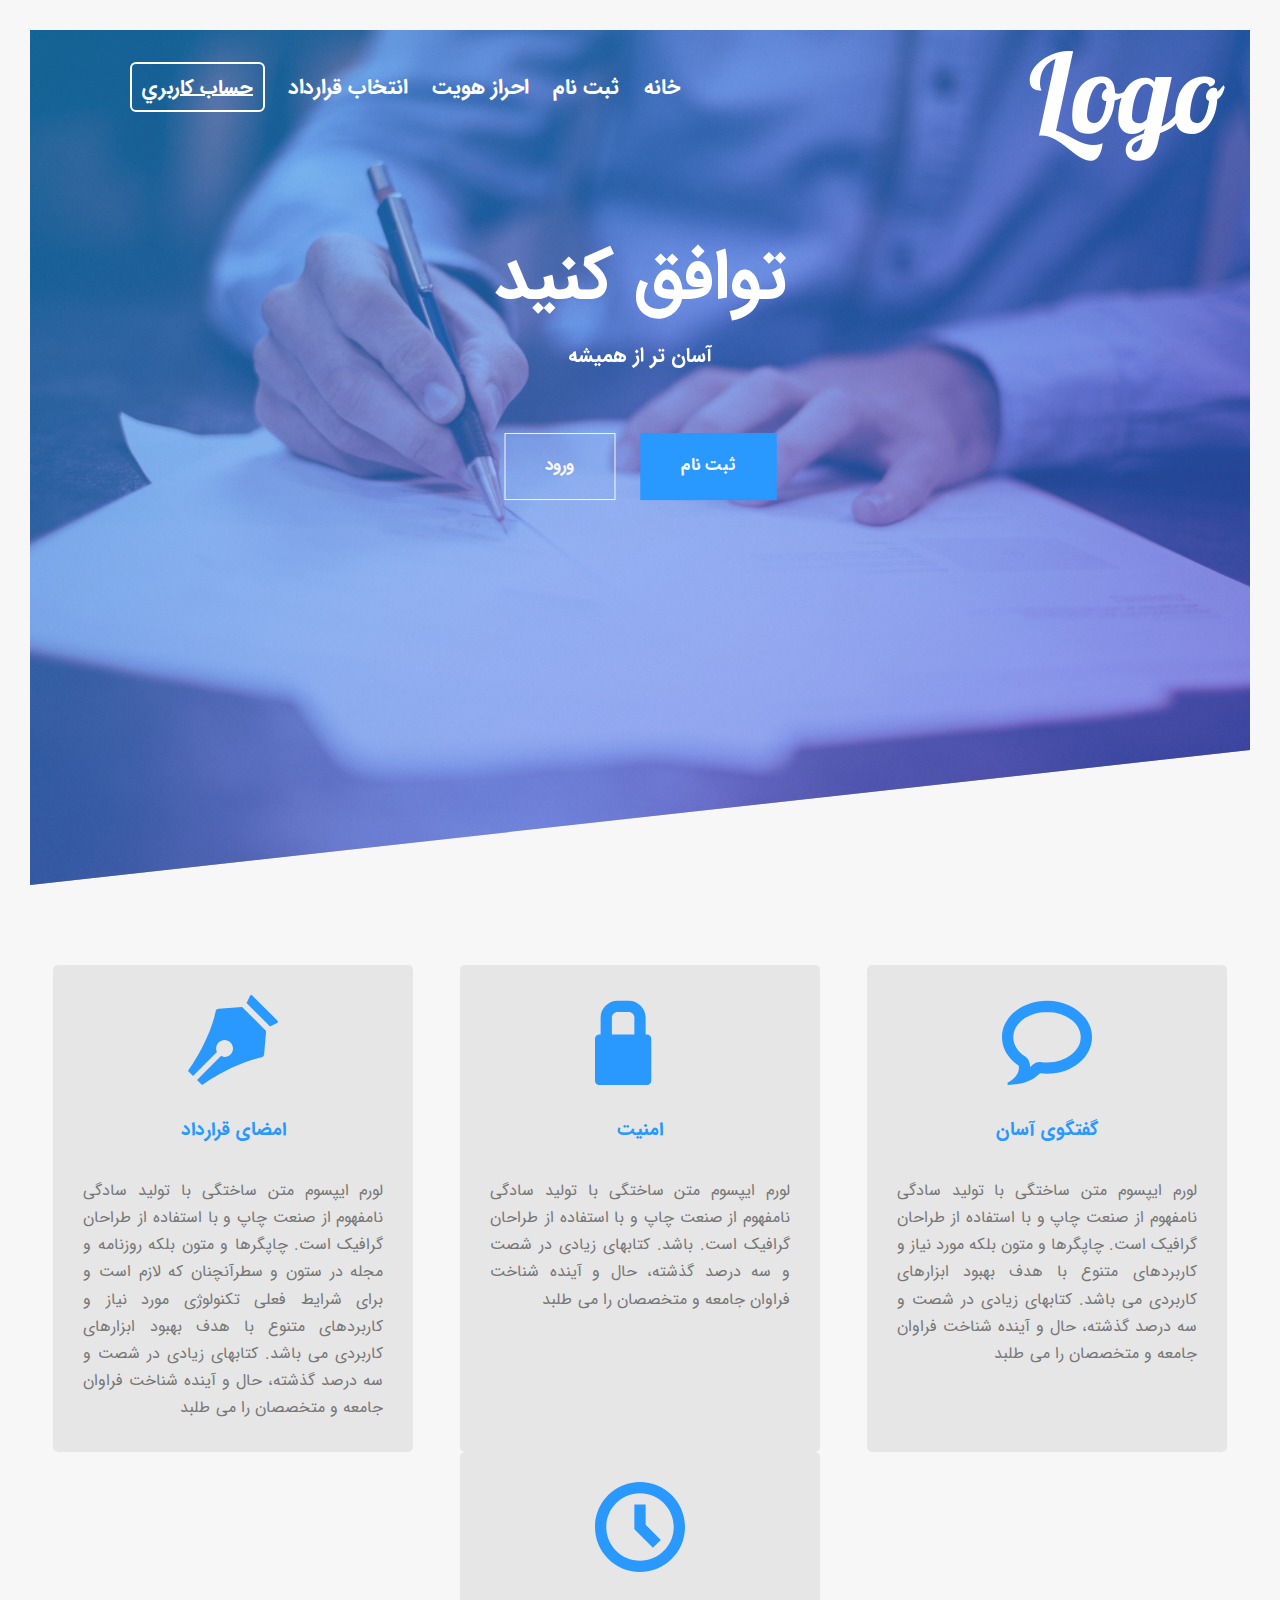
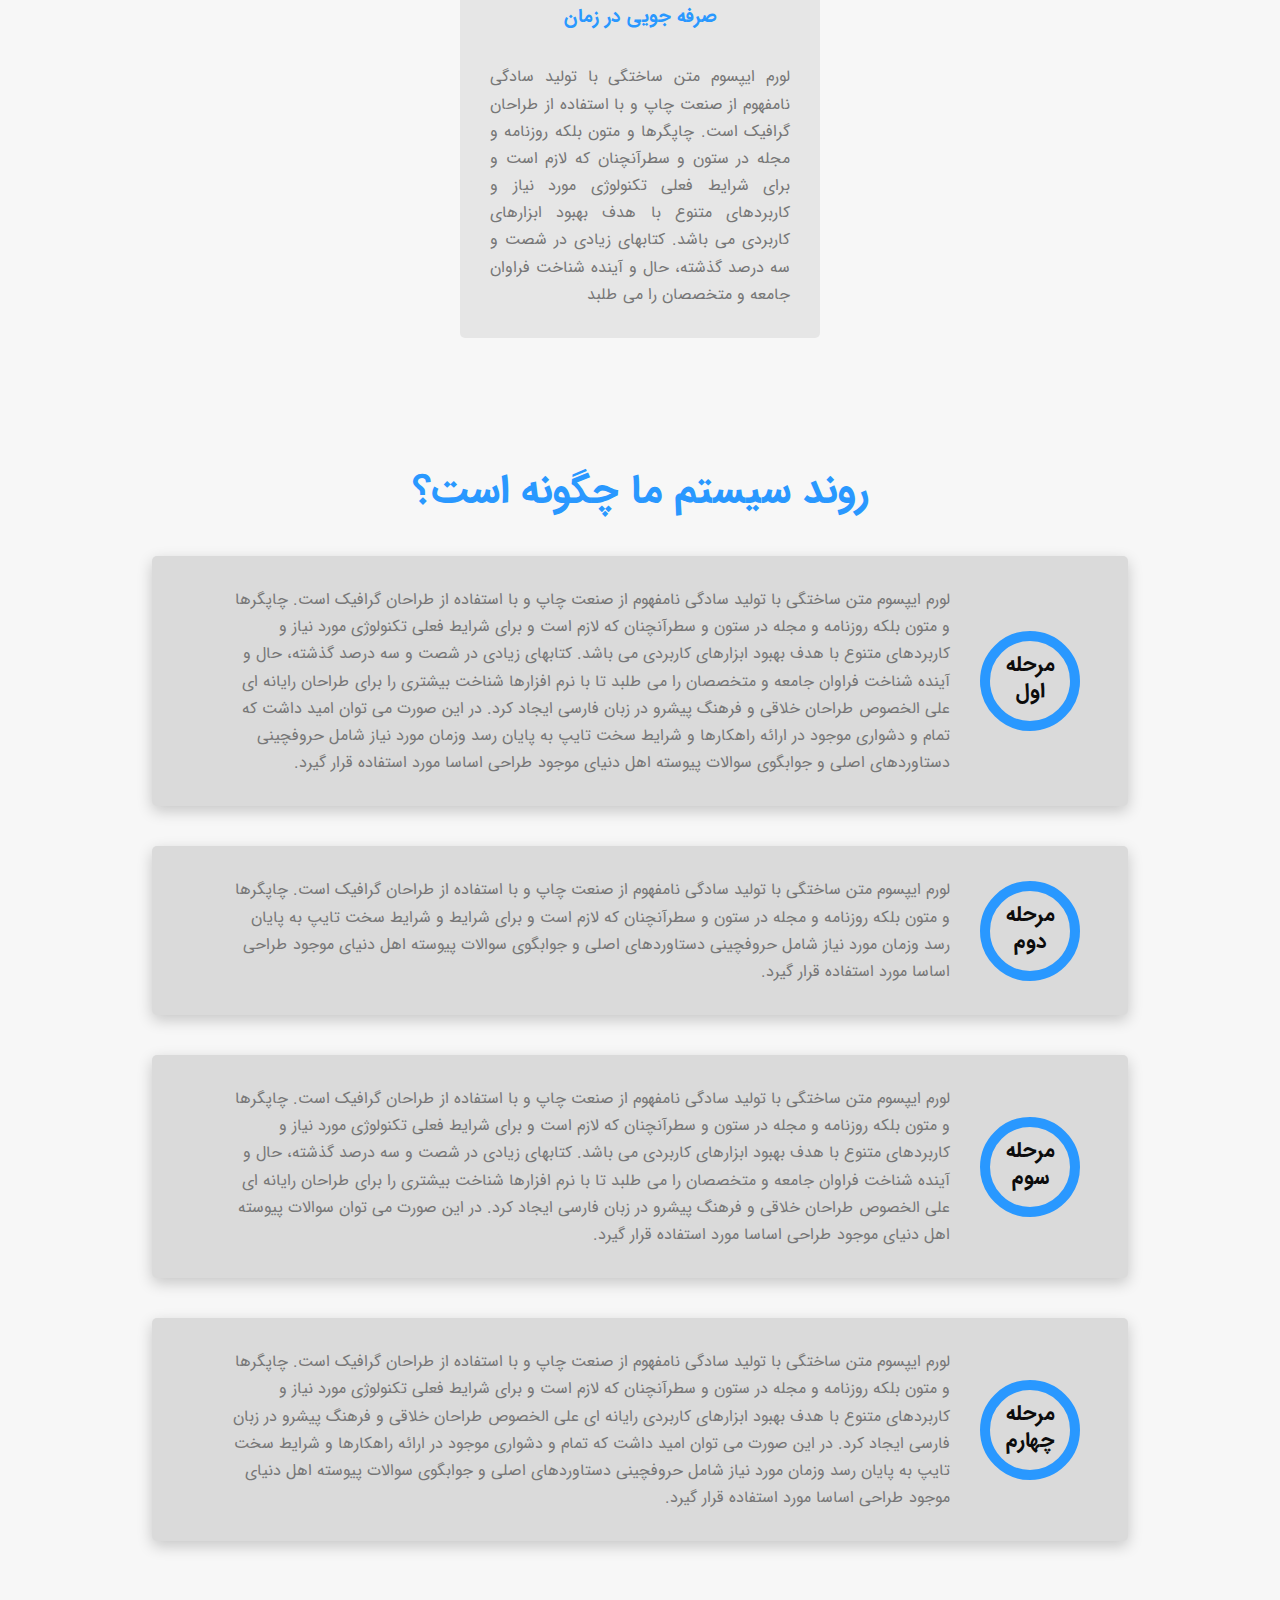
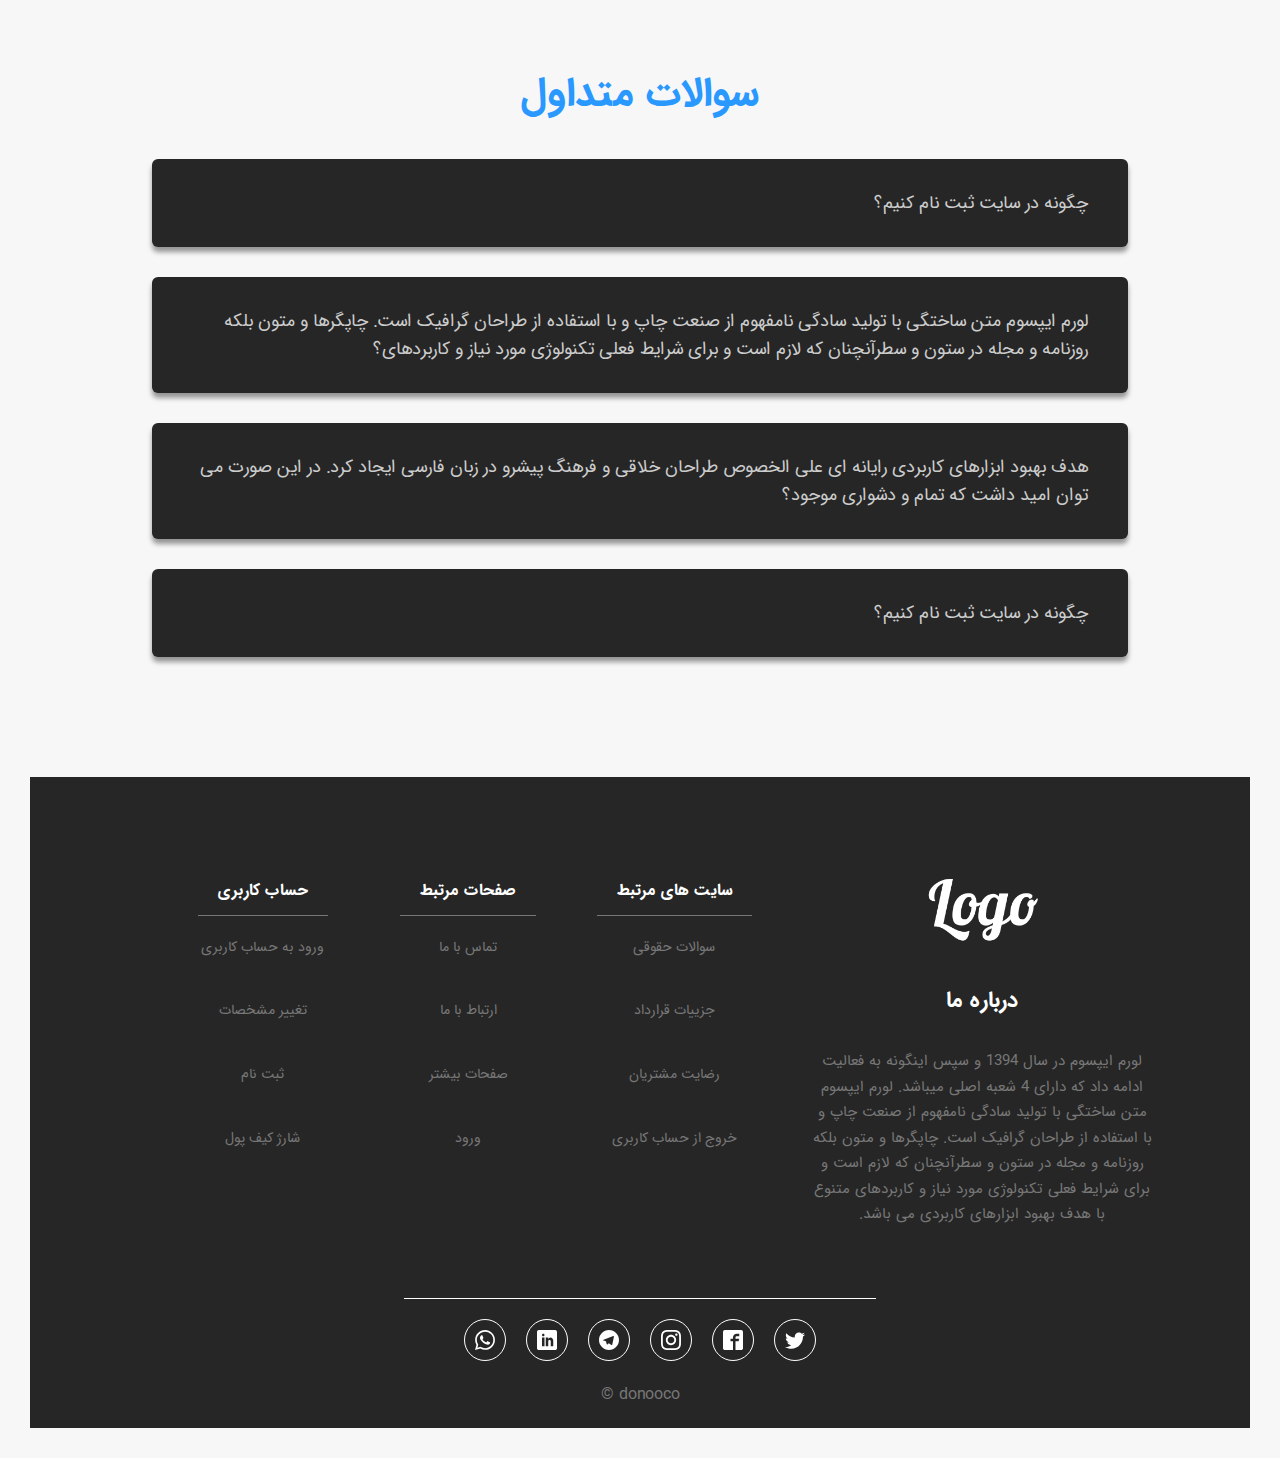
<file: index.html>
<!DOCTYPE html>
<html lang="en">
  <head>
    <meta charset="UTF-8" />
    <meta http-equiv="X-UA-Compatible" content="IE=edge" />
    <meta name="viewport" content="width=device-width, initial-scale=1.0" />
    <link rel="stylesheet" href="css/style.css" />
    <link rel="stylesheet" href="css/gholami-header-style.css" />
    <link rel="stylesheet" href="css/mobile-style.css" />
    <title>توافق</title>
  </head>
  <body>
    <div id="burger" class="header__icon-box">
      <svg class="header__menu-icon">
        <use xlink:href="images/sprite.svg#icon-menu"></use>
      </svg>
    </div>
    <!-- <ul class="header__mobile-list">
      <li class="header__mobile-item">
        <a class="header__mobile-link" href="#">خانه</a>
      </li>
      <li class="header__mobile-item">
        <a class="header__mobile-link" href="#">درباره ما</a>
      </li>
      <li class="header__mobile-item">
        <a class="header__mobile-link" href="#">گالري</a>
      </li>
      <li class="header__mobile-item">
        <a class="header__mobile-link" href="#">ارتباط با ما</a>
      </li>
      <li class="header__mobile-item">
        <a href="profile.html" class="header__mobile-button">حساب کاربري</a>
      </li>
    </ul> -->

    <header class="header margin-bottom-8">
      <nav class="header__navbar">
        <a href="#" class="header__logo-link">
          <img src="images/logo.png" alt="logo" class="header__logo" />
        </a>

        <ul class="header__list">
          <li class="header__item">
            <a class="header__link" href="index.html">خانه</a>
          </li>
          <li class="header__item">
            <a class="header__link" href="register.html">ثبت نام</a>
          </li>
          <li class="header__item">
            <a class="header__link" href="identity.html">احراز هویت</a>
          </li>
          <li class="header__item">
            <a class="header__link" href="select.html">انتخاب قرارداد</a>
          </li>
          <li class="header__item">
            <a href="profile.html" class="header__button">حساب کاربري</a>
          </li>
        </ul>
      </nav>

      <div class="header__text-box">
        <h1 class="heading-primary">
          <span class="heading-primary--main">توافق کنید</span>
          <span class="heading-primary--sub">آسان تر از همیشه</span>
        </h1>
        <a href="#" class="header__btn btn--blue btn--animated">ثبت نام</a>
        <a href="#" class="header__btn btn--white btn--animated">ورود</a>
      </div>
    </header>
    <main>
      <section class="features margin-bottom-12">
        <div class="feature__box">
          <svg class="feature__icon">
            <use xlink:href="images/sprite.svg#icon-bubble"></use>
          </svg>
          <h3 class="feature__title">گفتگوی آسان</h3>
          <p class="feature__description">
            لورم ایپسوم متن ساختگی با تولید سادگی نامفهوم از صنعت چاپ و با
            استفاده از طراحان گرافیک است. چاپگرها و متون بلکه مورد نیاز و
            کاربردهای متنوع با هدف بهبود ابزارهای کاربردی می باشد. کتابهای زیادی
            در شصت و سه درصد گذشته، حال و آینده شناخت فراوان جامعه و متخصصان را
            می طلبد
          </p>
        </div>
        <div class="feature__box">
          <svg class="feature__icon">
            <use xlink:href="images/sprite.svg#icon-lock"></use>
          </svg>
          <h3 class="feature__title">امنیت</h3>
          <p class="feature__description">
            لورم ایپسوم متن ساختگی با تولید سادگی نامفهوم از صنعت چاپ و با
            استفاده از طراحان گرافیک است. باشد. کتابهای زیادی در شصت و سه درصد
            گذشته، حال و آینده شناخت فراوان جامعه و متخصصان را می طلبد
          </p>
        </div>
        <div class="feature__box">
          <svg class="feature__icon">
            <use xlink:href="images/sprite.svg#icon-pen"></use>
          </svg>
          <h3 class="feature__title">امضای قرارداد</h3>
          <p class="feature__description">
            لورم ایپسوم متن ساختگی با تولید سادگی نامفهوم از صنعت چاپ و با
            استفاده از طراحان گرافیک است. چاپگرها و متون بلکه روزنامه و مجله در
            ستون و سطرآنچنان که لازم است و برای شرایط فعلی تکنولوژی مورد نیاز و
            کاربردهای متنوع با هدف بهبود ابزارهای کاربردی می باشد. کتابهای زیادی
            در شصت و سه درصد گذشته، حال و آینده شناخت فراوان جامعه و متخصصان را
            می طلبد
          </p>
        </div>
        <div class="feature__box">
          <svg class="feature__icon">
            <use xlink:href="images/sprite.svg#icon-clock"></use>
          </svg>
          <h3 class="feature__title">صرفه جویی در زمان</h3>
          <p class="feature__description">
            لورم ایپسوم متن ساختگی با تولید سادگی نامفهوم از صنعت چاپ و با
            استفاده از طراحان گرافیک است. چاپگرها و متون بلکه روزنامه و مجله در
            ستون و سطرآنچنان که لازم است و برای شرایط فعلی تکنولوژی مورد نیاز و
            کاربردهای متنوع با هدف بهبود ابزارهای کاربردی می باشد. کتابهای زیادی
            در شصت و سه درصد گذشته، حال و آینده شناخت فراوان جامعه و متخصصان را
            می طلبد
          </p>
        </div>
      </section>
      <section class="guide margin-bottom-12">
        <h2 class="primary-heading margin-bottom-3">
          روند سیستم ما چگونه است؟
        </h2>
        <div class="guide__step">
          <h5 class="guide__step-number">مرحله اول</h5>
          <p class="guide__text">
            لورم ایپسوم متن ساختگی با تولید سادگی نامفهوم از صنعت چاپ و با
            استفاده از طراحان گرافیک است. چاپگرها و متون بلکه روزنامه و مجله در
            ستون و سطرآنچنان که لازم است و برای شرایط فعلی تکنولوژی مورد نیاز و
            کاربردهای متنوع با هدف بهبود ابزارهای کاربردی می باشد. کتابهای زیادی
            در شصت و سه درصد گذشته، حال و آینده شناخت فراوان جامعه و متخصصان را
            می طلبد تا با نرم افزارها شناخت بیشتری را برای طراحان رایانه ای علی
            الخصوص طراحان خلاقی و فرهنگ پیشرو در زبان فارسی ایجاد کرد. در این
            صورت می توان امید داشت که تمام و دشواری موجود در ارائه راهکارها و
            شرایط سخت تایپ به پایان رسد وزمان مورد نیاز شامل حروفچینی دستاوردهای
            اصلی و جوابگوی سوالات پیوسته اهل دنیای موجود طراحی اساسا مورد
            استفاده قرار گیرد.
          </p>
        </div>
        <div class="guide__step">
          <h5 class="guide__step-number">مرحله دوم</h5>
          <p class="guide__text">
            لورم ایپسوم متن ساختگی با تولید سادگی نامفهوم از صنعت چاپ و با
            استفاده از طراحان گرافیک است. چاپگرها و متون بلکه روزنامه و مجله در
            ستون و سطرآنچنان که لازم است و برای شرایط و شرایط سخت تایپ به پایان
            رسد وزمان مورد نیاز شامل حروفچینی دستاوردهای اصلی و جوابگوی سوالات
            پیوسته اهل دنیای موجود طراحی اساسا مورد استفاده قرار گیرد.
          </p>
        </div>
        <div class="guide__step">
          <h5 class="guide__step-number">مرحله سوم</h5>
          <p class="guide__text">
            لورم ایپسوم متن ساختگی با تولید سادگی نامفهوم از صنعت چاپ و با
            استفاده از طراحان گرافیک است. چاپگرها و متون بلکه روزنامه و مجله در
            ستون و سطرآنچنان که لازم است و برای شرایط فعلی تکنولوژی مورد نیاز و
            کاربردهای متنوع با هدف بهبود ابزارهای کاربردی می باشد. کتابهای زیادی
            در شصت و سه درصد گذشته، حال و آینده شناخت فراوان جامعه و متخصصان را
            می طلبد تا با نرم افزارها شناخت بیشتری را برای طراحان رایانه ای علی
            الخصوص طراحان خلاقی و فرهنگ پیشرو در زبان فارسی ایجاد کرد. در این
            صورت می توان سوالات پیوسته اهل دنیای موجود طراحی اساسا مورد استفاده
            قرار گیرد.
          </p>
        </div>
        <div class="guide__step">
          <h5 class="guide__step-number">مرحله چهارم</h5>
          <p class="guide__text">
            لورم ایپسوم متن ساختگی با تولید سادگی نامفهوم از صنعت چاپ و با
            استفاده از طراحان گرافیک است. چاپگرها و متون بلکه روزنامه و مجله در
            ستون و سطرآنچنان که لازم است و برای شرایط فعلی تکنولوژی مورد نیاز و
            کاربردهای متنوع با هدف بهبود ابزارهای کاربردی رایانه ای علی الخصوص
            طراحان خلاقی و فرهنگ پیشرو در زبان فارسی ایجاد کرد. در این صورت می
            توان امید داشت که تمام و دشواری موجود در ارائه راهکارها و شرایط سخت
            تایپ به پایان رسد وزمان مورد نیاز شامل حروفچینی دستاوردهای اصلی و
            جوابگوی سوالات پیوسته اهل دنیای موجود طراحی اساسا مورد استفاده قرار
            گیرد.
          </p>
        </div>
      </section>
      <section class="faq margin-bottom-12">
        <h2 class="primary-heading margin-bottom-3">سوالات متداول</h2>
        <div class="faq__box">
          <button class="faq__collapsible">چگونه در سایت ثبت نام کنیم؟</button>
          <div class="faq__content">
            <p class="faq__text">
              لورم ایپسوم متن ساختگی با تولید سادگی نامفهوم از صنعت چاپ و با
              استفاده از طراحان گرافیک است. چاپگرها و متون بلکه روزنامه و مجله
              در ستون و سطرآنچنان که لازم است و برای شرایط فعلی تکنولوژی مورد
              نیاز و کاربردهای متنوع با هدف بهبود ابزارهای کاربردی می باشد.
              کتابهای زیادی در شصت و سه درصد گذشته، حال و آینده شناخت فراوان
              جامعه و متخصصان را می طلبد تا با نرم افزارها شناخت بیشتری را برای
              طراحان رایانه ای علی الخصوص طراحان خلاقی و فرهنگ پیشرو در زبان
              فارسی ایجاد کرد. در این صورت می توان امید داشت که تمام و دشواری
              موجود در ارائه راهکارها و شرایط سخت تایپ به پایان رسد وزمان مورد
              نیاز شامل حروفچینی دستاوردهای اصلی و جوابگوی سوالات پیوسته اهل
              دنیای موجود طراحی اساسا مورد استفاده قرار گیرد.
            </p>
          </div>
        </div>
        <div class="faq__box">
          <button class="faq__collapsible">
            لورم ایپسوم متن ساختگی با تولید سادگی نامفهوم از صنعت چاپ و با
            استفاده از طراحان گرافیک است. چاپگرها و متون بلکه روزنامه و مجله در
            ستون و سطرآنچنان که لازم است و برای شرایط فعلی تکنولوژی مورد نیاز و
            کاربردهای؟
          </button>
          <div class="faq__content">
            <p class="faq__text">
              لورم ایپسوم متن ساختگی با تولید سادگی نامفهوم از صنعت چاپ و با
              استفاده از طراحان گرافیک است. چاپگرها و متون بلکه روزنامه و مجله
              در ستون و سطرآنچنان که لازم است و برای شرایط فعلی تکنولوژی مورد
              نیاز و کاربردهای متنوع با هدف بهبود ابزارهای کاربردی می باشد.
              کتابهای زیادی در شصت و سه درصد گذشته، حال و آینده شناخت فراوان
              جامعه و متخصصان را می طلبد تا با نرم افزارها شناخت بیشتری را برای
              طراحان رایانه ای علی الخصوص طراحان خلاقی و فرهنگ پیشرو در زبان
              فارسی ایجاد کرد. در این صورت می توان امید داشت که تمام و دشواری
              موجود در ارائه راهکارها و شرایط سخت تایپ به پایان رسد وزمان مورد
              نیاز شامل حروفچینی دستاوردهای اصلی و جوابگوی سوالات پیوسته اهل
              دنیای موجود طراحی اساسا مورد استفاده قرار گیرد.
            </p>
          </div>
        </div>
        <div class="faq__box">
          <button class="faq__collapsible">
            هدف بهبود ابزارهای کاربردی رایانه ای علی الخصوص طراحان خلاقی و فرهنگ
            پیشرو در زبان فارسی ایجاد کرد. در این صورت می توان امید داشت که تمام
            و دشواری موجود؟
          </button>
          <div class="faq__content">
            <p class="faq__text">
              لورم ایپسوم متن ساختگی با تولید سادگی نامفهوم از صنعت چاپ و با
              استفاده از طراحان گرافیک است. چاپگرها و متون بلکه روزنامه و مجله
              در ستون و سطرآنچنان که لازم است و برای شرایط فعلی تکنولوژی مورد
              نیاز و کاربردهای متنوع با هدف بهبود ابزارهای کاربردی می باشد.
              کتابهای زیادی در شصت و سه درصد گذشته، حال و آینده شناخت فراوان
              جامعه و متخصصان را می طلبد تا با نرم افزارها شناخت بیشتری را برای
              طراحان رایانه ای علی الخصوص طراحان خلاقی و فرهنگ پیشرو در زبان
              فارسی ایجاد کرد. در این صورت می توان امید داشت که تمام و دشواری
              موجود در ارائه راهکارها و شرایط سخت تایپ به پایان رسد وزمان مورد
              نیاز شامل حروفچینی دستاوردهای اصلی و جوابگوی سوالات پیوسته اهل
              دنیای موجود طراحی اساسا مورد استفاده قرار گیرد.
            </p>
          </div>
        </div>
        <div class="faq__box">
          <button class="faq__collapsible">چگونه در سایت ثبت نام کنیم؟</button>
          <div class="faq__content">
            <p class="faq__text">
              لورم ایپسوم متن ساختگی با تولید سادگی نامفهوم از صنعت چاپ و با
              استفاده از طراحان گرافیک است. چاپگرها و متون بلکه روزنامه و مجله
              در ستون و سطرآنچنان که لازم است و برای شرایط فعلی تکنولوژی مورد
              نیاز و کاربردهای متنوع با هدف بهبود ابزارهای کاربردی می باشد.
              کتابهای زیادی در شصت و سه درصد گذشته، حال و آینده شناخت فراوان
              جامعه و متخصصان را می طلبد تا با نرم افزارها شناخت بیشتری را برای
              طراحان رایانه ای علی الخصوص طراحان خلاقی و فرهنگ پیشرو در زبان
              فارسی ایجاد کرد. در این صورت می توان امید داشت که تمام و دشواری
              موجود در ارائه راهکارها و شرایط سخت تایپ به پایان رسد وزمان مورد
              نیاز شامل حروفچینی دستاوردهای اصلی و جوابگوی سوالات پیوسته اهل
              دنیای موجود طراحی اساسا مورد استفاده قرار گیرد.
            </p>
          </div>
        </div>
      </section>
    </main>
    <footer class="footer">
      <div class="footer__lists">
        <section class="footer__section1">
          <img class="footer__logo" src="images/logo.png" alt="logo" />
          <h6 class="footer__about-title">درباره ما</h6>
          <p class="footer__about-text">
            لورم ایپسوم در سال 1394 و سپس اینگونه به فعالیت ادامه داد که دارای 4
            شعبه اصلی میباشد. لورم ایپسوم متن ساختگی با تولید سادگی نامفهوم از
            صنعت چاپ و با استفاده از طراحان گرافیک است. چاپگرها و متون بلکه
            روزنامه و مجله در ستون و سطرآنچنان که لازم است و برای شرایط فعلی
            تکنولوژی مورد نیاز و کاربردهای متنوع با هدف بهبود ابزارهای کاربردی
            می باشد.
          </p>
        </section>
        <section class="footer__section2">
          <div class="footer__col">
            <h4 class="footer__title">سایت های مرتبط</h4>
            <ul class="footer__list">
              <li class="footer__item">
                <a href="#" class="footer__link">سوالات حقوقی</a>
              </li>
              <li class="footer__item">
                <a href="#" class="footer__link">جزییات قرارداد</a>
              </li>
              <li class="footer__item">
                <a href="#" class="footer__link">رضایت مشتریان</a>
              </li>
              <li class="footer__item">
                <a href="#" class="footer__link">خروج از حساب کاربری</a>
              </li>
            </ul>
          </div>
          <div class="footer__col">
            <h4 class="footer__title">صفحات مرتبط</h4>
            <ul class="footer__list">
              <li class="footer__item">
                <a href="#" class="footer__link">تماس با ما</a>
              </li>
              <li class="footer__item">
                <a href="#" class="footer__link">ارتباط با ما</a>
              </li>
              <li class="footer__item">
                <a href="#" class="footer__link">صفحات بیشتر</a>
              </li>
              <li class="footer__item">
                <a href="#" class="footer__link">ورود</a>
              </li>
            </ul>
          </div>
          <div class="footer__col">
            <h4 class="footer__title">حساب کاربری</h4>
            <ul class="footer__list">
              <li class="footer__item">
                <a href="#" class="footer__link">ورود به حساب کاربری</a>
              </li>
              <li class="footer__item">
                <a href="#" class="footer__link">تغییر مشخصات</a>
              </li>
              <li class="footer__item">
                <a href="#" class="footer__link">ثبت نام</a>
              </li>
              <li class="footer__item">
                <a href="#" class="footer__link">شارژ کیف پول</a>
              </li>
            </ul>
          </div>
        </section>
      </div>
      <div class="footer__social">
        <a href="#" class="footer__social-link footer__social-link--twitter">
          <svg class="footer__icon footer__icon--twitter">
            <use xlink:href="images/sprite.svg#icon-twitter"></use>
          </svg>
        </a>
        <a href="#" class="footer__social-link footer__social-link--facebook">
          <svg class="footer__icon footer__icon--facebook">
            <use xlink:href="images/sprite.svg#icon-facebook"></use>
          </svg>
        </a>
        <a href="#" class="footer__social-link footer__social-link--instagram">
          <svg class="footer__icon footer__icon--instagram">
            <use xlink:href="images/sprite.svg#icon-instagram"></use>
          </svg>
        </a>
        <a href="#" class="footer__social-link footer__social-link--telegram">
          <svg class="footer__icon footer__icon--telegram">
            <use xlink:href="images/sprite.svg#icon-telegram"></use>
          </svg>
        </a>
        <a href="#" class="footer__social-link footer__social-link--linkedin">
          <svg class="footer__icon footer__icon--linkedin">
            <use xlink:href="images/sprite.svg#icon-linkedin"></use>
          </svg>
        </a>
        <a href="#" class="footer__social-link footer__social-link--whatsapp">
          <svg class="footer__icon footer__icon--whatsapp">
            <use xlink:href="images/sprite.svg#icon-whatsapp"></use>
          </svg>
        </a>
      </div>
      <p class="footer__copyright">
        <a class="footer__credit" href="donooco.com">donooco</a> &#169;
      </p>
    </footer>
    <script>
      var coll = document.getElementsByClassName("faq__collapsible");
      var i;

      for (i = 0; i < coll.length; i++) {
        coll[i].addEventListener("click", function () {
          this.classList.toggle("collapsible__active");
          var content = this.nextElementSibling;
          if (content.style.maxHeight) {
            content.style.maxHeight = null;
          } else {
            content.style.maxHeight = content.scrollHeight + "px";
          }
        });
      }

      var burger = document.getElementById("burger");
      var navLinks = document.querySelector(".header__mobile-list");

      burger.addEventListener("click", () => {
        navLinks.classList.toggle("header__mobile-list--active");
      });

      const header = document.querySelector(".header");
      const nav = document.querySelector(".header__navbar");
      const navHeight = nav.getBoundingClientRect().height;

      const stickyNav = function (entries) {
        const [entry] = entries;

        if (!entry.isIntersecting) nav.classList.add("sticky");
        else nav.classList.remove("sticky");
      };

      const headerObserver = new IntersectionObserver(stickyNav, {
        root: null,
        threshold: 0,
        rootMargin: `-${navHeight}px`,
      });

      headerObserver.observe(header);
    </script>
  </body>
</html>
</file>
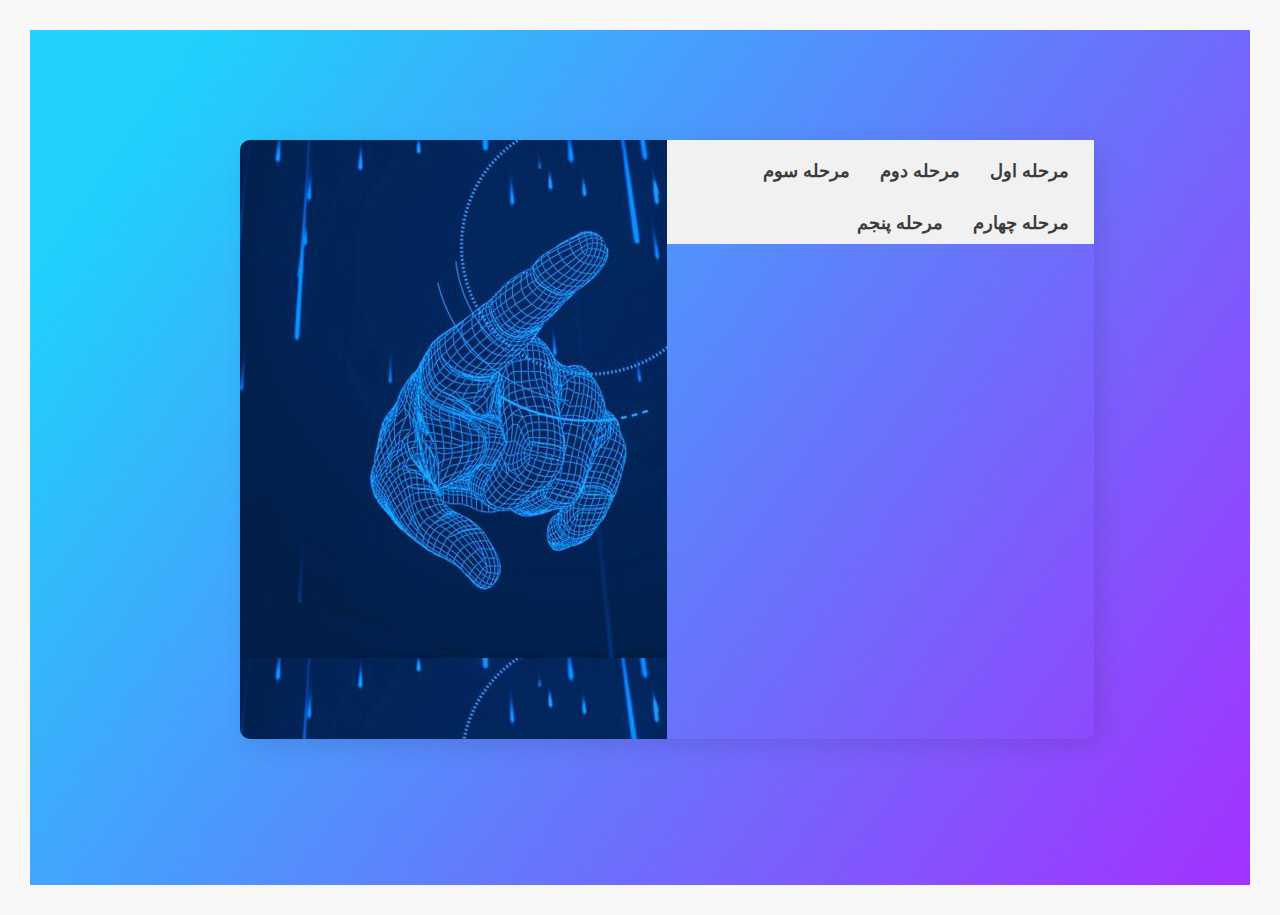
<file: identity.html>
<!DOCTYPE html>
<html lang="en">

<head>
  <meta charset="UTF-8">
  <meta name="viewport" content="width=device-width, initial-scale=1.0">
  <meta http-equiv="X-UA-Compatible" content="ie=edge">
  <link rel="stylesheet" href="css/style1.css" />
  <link rel="stylesheet" href="css/style.css" />
  <title>احراز هویت</title>
</head>

<body>
  <div class="registerback">
    <div class="registerborder">
      <div class="register1">

        <div class="tab tab2">
          <button class="tablinks" onclick="openform(event, 'stage1')">مرحله اول</button>
          <button class="tablinks" onclick="openform(event, 'stage2')">مرحله دوم</button>
          <button class="tablinks" onclick="openform(event, 'stage3')">مرحله سوم</button>
          <button class="tablinks" onclick="openform(event, 'stage4')">مرحله چهارم</button>
          <button class="tablinks" onclick="openform(event, 'stage5')">مرحله پنجم</button>

        </div>

        <div id="stage1" class="tabcontent">
          <h3>
            سامانه احراز هویت الکترونیک
          </h3>
          <p>برای شروع فرایند احراز هویت لطفا شماره موبایل و کد پیگیری خود را وارد کنید</p>
          <form action="" class="registerform" method="get">

            <input type="tel" name="phone" value="" placeholder="شماره موبایل"><br>
            <input type="number" name="quantity" value="" placeholder="کد پیگیری"><br>
            <input type="submit" value="مرحله بعد"><br>

          </form>
        </div>


        <div id="stage2" class="tabcontent">
          <h3>
            کد اعتبارسنجی
          </h3>
          <p>کد اعتبارسنجی به شماره 09361111111 ارسال شده است.کد را،در زیر وارد کنید</p>
          <form action="" class="registerform" method="get">

            <input type="number" name="code" value="" placeholder="کد اعتبارسنجی را وارد کنید"><br>


            <input type="submit" value="مرحله قبل">
            <input type="submit" value="مرحله بعد">
          </form>
        </div>

        <div id="stage3" class="tabcontent">
          <h3>
            ثبت کد ملی
          </h3>
          <p>کد ملی خود را وارد کنید</p>
          <form action="" class="registerform" method="get">

            <input type="number" name="code" value="" placeholder="کد ملی خود را وارد کنید"><br>


            <input type="submit" value="مرحله قبل">
            <input type="submit" value="مرحله بعد">
          </form>
        </div>


        <div id="stage4" class="tabcontent">
          <h3>
            آپلود تصویر متقاضی
          </h3>

          <form action="" class="registerform" method="get">
<p>تصویر باید واضح، مستقیم و با رعایت شئونات اسلامی باشد</p>
            <input type="image" name="ax" value="" placeholder="تصویر متقاضی"><br>
              <lable>آپلود تصویر متقاضی</lable>
              <input type="file" name="myfile" id="img" accept="image/*">
<br>

            <input type="submit" value="مرحله قبل">
            <input type="submit" value="مرحله بعد">
          </form>
        </div>
        <script>
          function openform(evt, formName) {
            var i, tabcontent, tablinks;


            tabcontent = document.getElementsByClassName("tabcontent");
            for (i = 0; i < tabcontent.length; i++) {
              tabcontent[i].style.display = "none";
            }

            tablinks = document.getElementsByClassName("tablinks");
            for (i = 0; i < tablinks.length; i++) {
              tablinks[i].className = tablinks[i].className.replace(" active", "");
            }
            document.getElementById(formName).style.display = "block";
            evt.currentTarget.className += " active";
          }
        </script>
      </div>
      <div class="register3">

      </div>
    </div>
  </div>
</body>

</html>
</file>
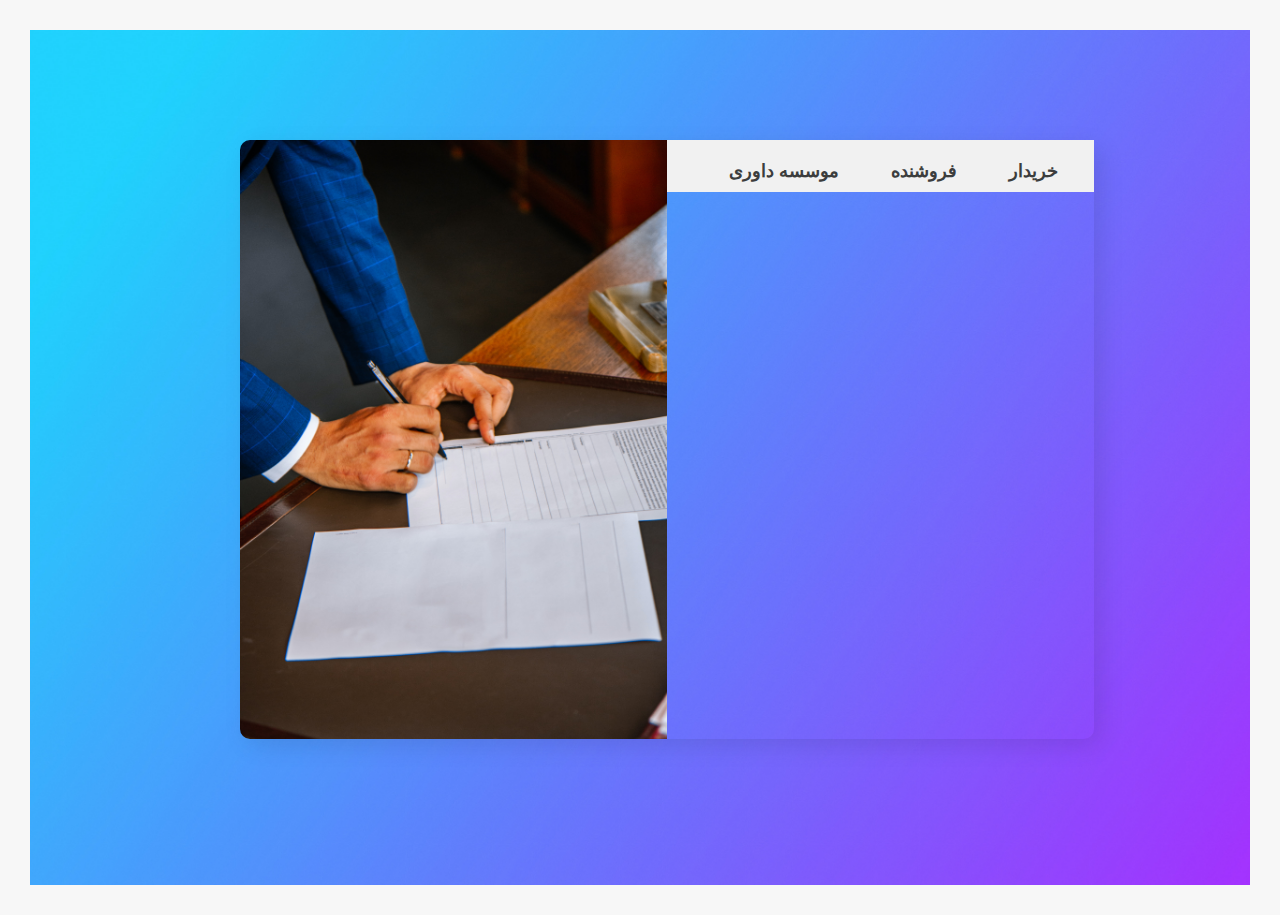
<file: register.html>
<!DOCTYPE html>
<html lang="en">
<head>
  <meta charset="UTF-8">
  <meta name="viewport" content="width=device-width, initial-scale=1.0">
  <meta http-equiv="X-UA-Compatible" content="ie=edge">
    <link rel="stylesheet" href="css/style1.css" />
    <link rel="stylesheet" href="css/style.css" />
  <title>ثبت نام</title>
</head>
<body>

<div class="registerback">

  <div class="registerborder">


    <div class="register1">



  <div class="tab tab1">
  <button class="tablinks" onclick="openform(event, 'buyer')">خریدار</button>
  <button class="tablinks" onclick="openform(event, 'seller')">فروشنده</button>
  <button class="tablinks" onclick="openform(event, 'judgement')">موسسه داوری</button>
  </div>
  <div id="buyer" class="tabcontent">

  <h3>فرم ثبت نام خریدار</h3>
  <form action="register.html" class="registerform" method="get">

    <input type="text" name="name" value="" placeholder=نام><br>
    <input type="text" name="name" value="" placeholder="نام خانوادگی"><br>
    <input type="text" name="name" value="" placeholder="نام کاربری">
    <input type="password" name="pass" value="" placeholder="رمز ورود">
    <input type="submit" value="مرحله بعد">
  </form>
</div>


<div id="seller" class="tabcontent">
<h3>فرم ثبت نام فروشنده</h3>
<form action="register.html" class="registerform" method="get">

  <input type="text" name="name" value="" placeholder=نام><br>
  <input type="text" name="name" value="" placeholder="نام خانوادگی"><br>
  <input type="text" name="name" value="" placeholder="نام کاربری">
  <input type="password" name="pass" value="" placeholder="رمز ورود">
  <input type="submit" value="مرحله بعد">
</form>
</div>


<div id="judgement" class="tabcontent">
<h3>فرم ثبت نام موسسه داوری</h3>
<form action="register.html" class="registerform" method="get">

  <input type="text" name="name" value="" placeholder=نام><br>
  <input type="text" name="name" value="" placeholder="نام خانوادگی"><br>
  <input type="text" name="name" value="" placeholder="نام کاربری">
  <input type="password" name="pass" value="" placeholder="رمز ورود">
  <input type="submit" value="مرحله بعد">

</form>
</div>


<script>
function openform(evt, formName) {

  var i, tabcontent, tablinks;


  tabcontent = document.getElementsByClassName("tabcontent");
  for (i = 0; i < tabcontent.length; i++) {
    tabcontent[i].style.display = "none";
  }


  tablinks = document.getElementsByClassName("tablinks");
  for (i = 0; i < tablinks.length; i++) {
    tablinks[i].className = tablinks[i].className.replace(" active", "");
  }


  document.getElementById(formName).style.display = "block";
  evt.currentTarget.className += " active";
}
</script>
  </div>
  <div class="register2">

  </div>
  </div>
</div>
</body>
</html>
</file>
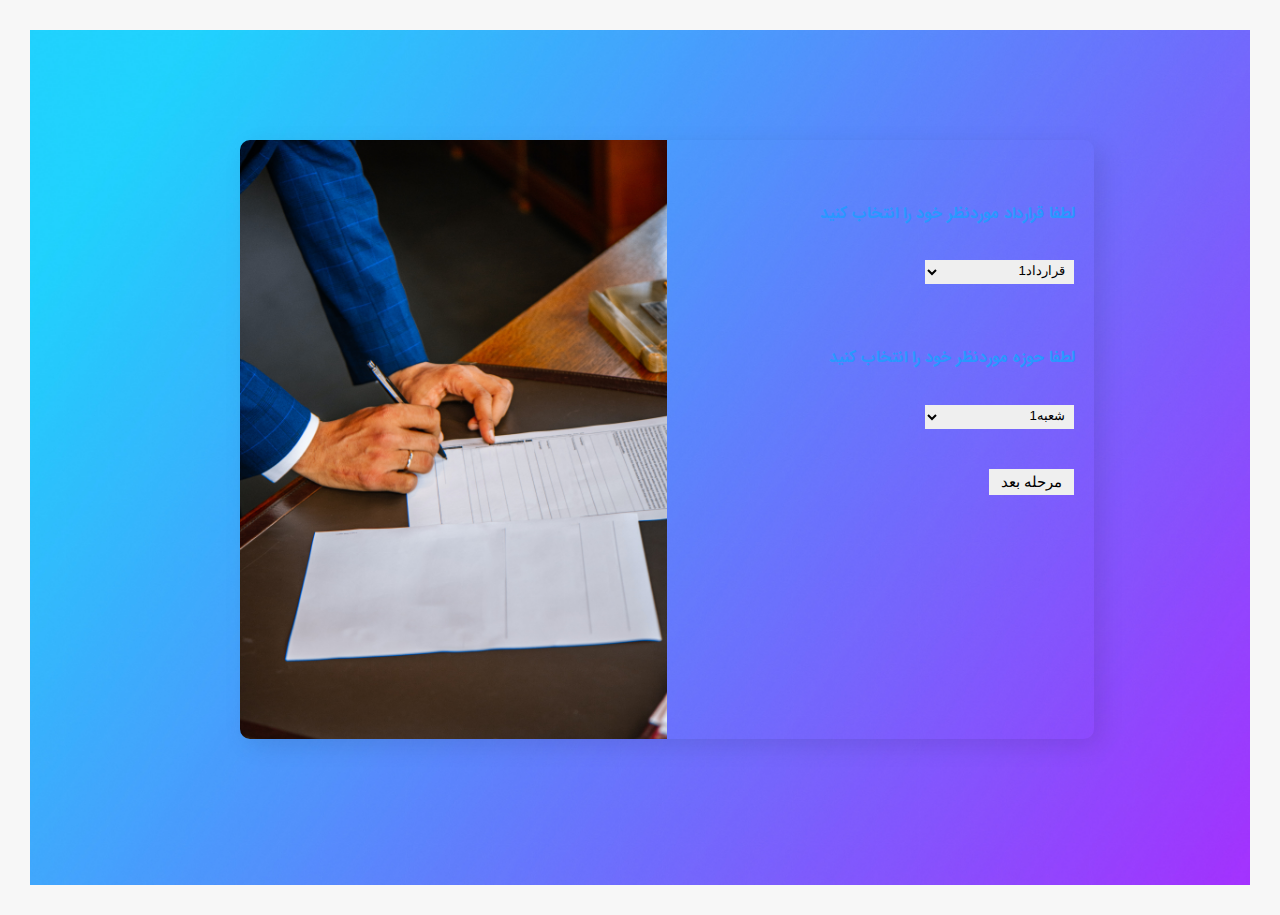
<file: select.html>
<!DOCTYPE html>
<html lang="en">
<head>
  <meta charset="UTF-8">
  <meta name="viewport" content="width=device-width, initial-scale=1.0">
  <meta http-equiv="X-UA-Compatible" content="ie=edge">
  <link rel="stylesheet" href="css/style1.css" />
  <link rel="stylesheet" href="css/style.css" />
  <title>انتخاب قرارداد و حوزه</title>

</head>
<body>
  <div class="registerback">
    <div class="registerborder">
      <div class="register1">
        <form action="" class="selection">
          <h4>لطفا قرارداد موردنظر خود را انتخاب کنید</h4>
  <select class="selectagreement" name="">
    <option value="agreement1" class="agreement">قرارداد1</option>
      <option value="agreement2">قرارداد2</option>
        <option value="agreement3">قرارداد3</option>
          <option value="agreement4">قرارداد4</option>
            <option value="agreement5">قرارداد5</option>
  </select>
  <h4>لطفا حوزه موردنظر خود را انتخاب کنید</h4>



  <select class="select" name="">
    <option value="agreement1">شعبه1</option>
      <option value="agreement2">شعبه2</option>
        <option value="agreement3">شعبه3</option>
          <option value="agreement4">شعبه4</option>
            <option value="agreement5">شعبه5</option>
  </select><br>
  <input type="submit" value="مرحله بعد">
  </form>
</div>
<div class="register2">
</div>
</div></div>
</body>
</html>
</file>
<file: css/style.css>
*,
*::before,
*::after {
  margin: 0;
  padding: 0;
  box-sizing: inherit;
}
html {
  font-size: 62.5%;
}
:root {
  --color-primary: #2998ff;
  --color-primary-lightened-10: #3ea2ff;
  --color-secondary: #5643fa;
  --color-secondary-lightened-10: #6655fa;
  --btn-white-hover: rgba(255, 255, 255, 0.2);
  --text-light: #f7f7f7;
  --dark-gray: #262626;
  --gray-background: #dadada;
}

@font-face {
  font-family: iransans;
  font-style: normal;
  font-weight: bold;
  src: url("../fonts/eot/IRANSansWeb_Bold.eot");
  src: url("../fonts/eot/IRANSansWeb_Bold.eot?#iefix")
      format("embedded-opentype"),
    /* IE6-8 */ url("../fonts/woff2/IRANSansWeb_Bold.woff2") format("woff2"),
    /* FF39+,Chrome36+, Opera24+*/ url("../fonts/woff/IRANSansWeb_Bold.woff")
      format("woff"),
    /* FF3.6+, IE9, Chrome6+, Saf5.1+*/ url("../fonts/ttf/IRANSansWeb_Bold.ttf")
      format("truetype");
}

@font-face {
  font-family: iransans;
  font-style: normal;
  font-weight: normal;
  src: url("../fonts/eot/IRANSansWeb.eot");
  src: url("../fonts/eot/IRANSansWeb.eot?#iefix") format("embedded-opentype"),
    /* IE6-8 */ url("../fonts/woff2/IRANSansWeb.woff2") format("woff2"),
    /* FF39+,Chrome36+, Opera24+*/ url("../fonts/woff/IRANSansWeb.woff")
      format("woff"),
    /* FF3.6+, IE9, Chrome6+, Saf5.1+*/ url("../fonts/ttf/IRANSansWeb.ttf")
      format("truetype");
}
.margin-bottom-12 {
  margin-bottom: 12rem !important;
}
.margin-bottom-8 {
  margin-bottom: 8rem !important;
}
.margin-bottom-3 {
  margin-bottom: 3rem !important;
}
body {
  box-sizing: border-box;
  font-family: "iransans", sans-serif;
  font-size: 1.6rem;
  font-weight: 400;
  line-height: 1.7;
  color: #777;
  padding: 3rem;
  direction: rtl;
  background-color: #f7f7f7;
}
@keyframes moveInLeft {
  0% {
    opacity: 0;
    transform: translateX(-10rem);
  }
  80% {
    transform: translateX(1rem);
  }
  100% {
    opacity: 1;
    transform: translateX(0);
  }
}

@keyframes moveInRight {
  0% {
    opacity: 0;
    transform: translateX(10rem);
  }
  80% {
    transform: translateX(-1rem);
  }
  100% {
    opacity: 1;
    transform: translateX(0);
  }
}

@keyframes moveInBottom {
  0% {
    opacity: 0;
    transform: translateY(3rem);
  }
  100% {
    opacity: 1;
    transform: translateY(0);
  }
}
.header {
  background-image: linear-gradient(
      to right bottom,
      rgba(41, 152, 255, 0.5),
      rgba(86, 67, 250, 0.5)
    ),
    url(../images/bg.jpg);
  background-position: center;
  background-size: cover;
  clip-path: polygon(0 0, 100% 0, 100% 80vh, 0 100%);
  height: 95vh;
}
.header__text-box {
  position: absolute;
  left: 50%;
  top: 40%;
  transform: translate(-50%, -50%);
  text-align: center;
}
.heading-primary {
  color: #fff;
  backface-visibility: hidden;
  margin-bottom: 6rem;
}
.heading-primary--main {
  display: block;
  font-size: 7rem;
  font-weight: bold;
  animation-name: moveInLeft;
  animation-duration: 1s;
  animation-timing-function: ease-out;
}
.heading-primary--sub {
  display: block;
  font-size: 2rem;
  font-weight: 700;
  animation: moveInRight ease-out 1s;
}
.header__btn {
  padding: 1.8rem 4rem;
  display: inline-block;
  color: var(--text-light);
  text-decoration: none;
  font-size: 1.7rem;
  font-weight: bold;
}
.btn--animated {
  animation: moveInBottom ease-out 1s 0.75s;
  animation-fill-mode: backwards;
}
.btn--white {
  border: 1px solid var(--text-light);
}
.btn--white:hover {
  background-color: var(--btn-white-hover);
}
.btn--blue {
  background-color: var(--color-primary);
  border: 1px solid var(--color-primary);
  margin-left: 2rem;
}
.btn--blue:hover {
  background-color: var(--color-primary-lightened-10);
}
.features {
  display: flex;
  justify-content: space-around;
  align-items: stretch;
  flex-wrap: wrap;
}
.feature__box {
  max-width: 40rem;
  flex-basis: 25%;
  background-color: #e6e6e6;
  padding: 3rem;
  border-radius: 0.5rem;
}
.feature__icon {
  height: 9rem;
  width: auto;
  fill: var(--color-primary);
  display: block;
  margin: 0 auto;
  margin-bottom: 3rem;
}
.feature__title {
  color: var(--color-primary);
  text-align: center;
  margin-bottom: 3rem;
}
.feature__description {
  text-align: justify;
}
.primary-heading {
  color: var(--color-primary);
  text-align: center;
  font-size: 4rem;
}
.guide__step {
  display: flex;
  align-items: center;
  justify-content: center;
  background-color: var(--gray-background);
  margin-bottom: 4rem;
  width: 80%;
  margin-left: auto;
  margin-right: auto;
  border-radius: 0.5rem;
  box-shadow: 0 0.5rem 1.5rem rgb(0, 0, 0, 0.2);
  transition: all 0.2s;
}
.guide__step:hover {
  transform: translateY(-4px);
  box-shadow: 0 5px 0.5rem rgb(0, 0, 0, 0.2);
}
.guide__step-number {
  width: 10rem;
  height: 10rem;
  border-radius: 50%;
  border: 1rem solid var(--color-primary);
  text-align: center;
  font-size: 2.1rem;
  line-height: 1.3;
  padding: 1rem 0;
  color: #0c0c0c;
}
.guide__text {
  padding: 3rem;
  width: 80%;
}
.faq__box {
  width: 80%;
  margin-left: auto;
  margin-right: auto;
  margin-bottom: 3rem;
}
.faq__collapsible {
  display: block;
  padding: 3rem 4rem;
  background-color: var(--dark-gray);
  color: #ccc;
  font-family: inherit;
  border: none;
  font-size: 1.8rem;
  width: 100%;
  text-align: right;
  box-shadow: 0 0.5rem 0.5rem rgb(0 0 0 / 40%);
  margin: 0;
  border-radius: 6px;
}
.faq__content {
  background-color: var(--gray-background);
  max-height: 0;
  overflow: hidden;
  transition: max-height 0.2s ease-out;
  margin: 0 6px;
  border-radius: 0 0 6px 6px;
}
.faq__text {
  padding: 2rem 1.5rem;
  color: var(--dark-gray);
}
.footer {
  background-color: var(--dark-gray);
  padding: 9rem 4rem 2rem;
}
.footer__lists {
  display: flex;
  justify-content: center;
  padding-bottom: 7rem;
}
.footer__section1 {
  flex-basis: 30%;
  display: flex;
  flex-direction: column;
  align-items: center;
}
.footer__section2 {
  flex-basis: 60%;
  display: flex;
  justify-content: space-evenly;
}
.footer__col {
  display: flex;
  flex-direction: column;
  align-items: center;
}
.footer__list {
  list-style: none;
  font-size: 1.4rem;
}
.footer__title {
  color: #fff;
  padding: 1rem 2rem;
  border-bottom: 1px solid #777;
  width: fit-content;
}
.footer__item {
  text-align: center;
}
.footer__link {
  color: inherit;
  text-decoration: none;
  display: block;
  transition: all 0.1s;
  padding: 2rem 3rem;
}
.footer__link:hover {
  color: var(--color-primary);
}
.footer__copyright {
  text-align: center;
}
.footer__credit {
  text-decoration: none;
  color: #777;
}
.footer__social {
  display: flex;
  justify-content: center;
  border-top: 1px solid #fff;
  align-items: center;
  width: fit-content;
  margin: 0 auto;
  padding: 2rem 6rem;
}
.footer__social-link {
  border: 1px solid #fff;
  border-radius: 50%;
  display: block;
  display: flex;
  align-items: center;
  justify-content: center;
  padding: 1rem;
}
.footer__icon {
  fill: #fff;
  width: 2rem;
  height: 2rem;
  transition: all 0.2s;
}
.footer__social-link:not(:last-child) {
  margin-left: 2rem;
}
.footer__social-link:hover .footer__icon--facebook {
  fill: #3b5998;
}
.footer__social-link:hover .footer__icon--twitter {
  fill: #00aced;
}
.footer__social-link:hover .footer__icon--instagram {
  fill: #c13584;
}
.footer__social-link:hover .footer__icon--telegram {
  fill: #0088cc;
}
.footer__social-link:hover .footer__icon--linkedin {
  fill: #007bb6;
}
.footer__social-link:hover .footer__icon--whatsapp {
  fill: #4fce5d;
}
.footer__social-link--facebook:hover {
  border-color: #3b5998;
}
.footer__social-link--twitter:hover {
  border-color: #00aced;
}
.footer__social-link--instagram:hover {
  border-color: #c13584;
}
.footer__social-link--telegram:hover {
  border-color: #0088cc;
}
.footer__social-link--linkedin:hover {
  border-color: #007bb6;
}
.footer__social-link--whatsapp:hover {
  border-color: #4fce5d;
}
.footer__about {
  justify-self: flex-start;
  display: flex;
  flex-direction: column;
  align-items: center;
}
.footer__logo {
  width: 14rem;
  height: auto;
  margin-bottom: 3rem;
}
.footer__about-title {
  color: #fff;
  font-size: 2.2rem;
  text-align: center;
  margin-bottom: 3rem;
}
.footer__about-text {
  text-align: center;
  font-size: 1.5rem;
}
</file>
<file: css/gholami-header-style.css>
.header__mobile-list {
  align-items: center;
  position: fixed;
  top: 0;
  left: 0;
  background-color: #fff;
  height: 100%;
  width: 22.5rem;
  flex-direction: column;
  justify-content: space-evenly;
  align-items: center;
  transition: 0.4s ease all;
  z-index: 10;
  transform: translateX(-100%);
  display: none;
}
.header__mobile-item {
  list-style-type: none;
}
.header__mobile-link {
  color: #000;
  text-decoration: none;
  margin: 0 1.25rem;
  font-weight: 550;
  font-size: 2.1rem;
  position: relative;
}
.header__icon-box {
  position: fixed;
  right: 3rem;
  top: 3rem;
  border-radius: 50%;
  background-color: #fff;
  z-index: 1000;
  box-shadow: 0 0.5rem 1rem rgba(0, 0, 0, 0.15);
}
.header__mobile-link::after {
  background-color: #000;
}
.header__mobile-button {
  display: block;
  color: #000;
  padding: 0.75rem 1.5rem;
  outline: none;
  padding: 0.75rem 1rem;
  margin: 0 1rem;
  border-radius: 6px;
  background: transparent;
  border: 2px solid #000;
  font-weight: bold;
  font-size: 2rem;
  font-family: inherit;
  text-decoration: none;
}
.header__navbar {
  min-height: 10vh;
  display: flex;
  align-items: center;
}
.header__logo {
  font-size: 2.25rem;
  text-decoration: none;
  text-transform: uppercase;
  color: #fff;
  font-weight: 700;
}
.header__logo-link {
}
.header__list {
  display: flex;
  align-items: center;
  align-self: flex-start;
  margin-right: auto;
  padding: 4rem 0 0 9rem;
}

.header__item {
  list-style-type: none;
}
.header__link {
  text-decoration: none;
  color: #fff;
  margin: 0 1.25rem;
  font-weight: 550;
  font-size: 2.1rem;
  position: relative;
}
.header__link::after {
  position: absolute;
  content: "";
  background-color: #fff;
  bottom: -5px;
  left: 0;
  width: 0%;
  height: 3px;
  transition: 0.3s ease all;
}
.header__link:hover::after {
  width: 100%;
}
.header__button {
  border: none;
  outline: none;
  cursor: pointer;
  padding: 0.75rem 1rem;
  margin: 0 1rem;
  border-radius: 6px;
  background: transparent;
  border: 2px solid #fff;
  color: #fff;
  font-weight: 550;
  font-size: 2rem;
  font-family: inherit;
}
.header__button:hover {
  background: var(--color-primary);
}
.header__menu-icon {
  width: 3rem;
  height: 3rem;
  fill: var(--color-primary);
}
.header__icon-box {
  display: none;
  width: fit-content;
  width: 7rem;
  height: 7rem;
  justify-content: center;
  align-items: center;
}
.deactive-menu {
  transform: translateX(-100%);
}
@media (max-width: 780px) {
  .header__list {
    display: none;
  }
  .header__icon-box {
    display: flex;
  }
  .header__mobile-list {
    display: flex;
  }
  .header__mobile-list--active {
    transform: translateX(0);
  }
}

.sticky {
  position: fixed;
  top: 0;
  background-color: red;
}
</file>
<file: css/mobile-style.css>
/* 900 px */
@media only screen and (max-width: 56.25em) {
  body {
    padding: 0;
  }
}
</file>
<file: css/style1.css>
body {
  font-family: IRANSans;
  direction: rtl;
}

@font-face {
  font-family: iransans;
  font-style: normal;
  font-weight: bold;
  src: url("../fonts/eot/IRANSansWeb_Bold.eot");
  src: url("../fonts/eot/IRANSansWeb_Bold.eot?#iefix") format("embedded-opentype"),
    /* IE6-8 */
    url("../fonts/woff2/IRANSansWeb_Bold.woff2") format("woff2"),
    /* FF39+,Chrome36+, Opera24+*/
    url("../fonts/woff/IRANSansWeb_Bold.woff") format("woff"),
    /* FF3.6+, IE9, Chrome6+, Saf5.1+*/
    url("../fonts/ttf/IRANSansWeb_Bold.ttf") format("truetype");
}

@font-face {
  font-family: iransans;
  font-style: normal;
  font-weight: normal;
  src: url("../fonts/eot/IRANSansWeb.eot");
  src: url("../fonts/eot/IRANSansWeb.eot?#iefix") format("embedded-opentype"),
    /* IE6-8 */
    url("../fonts/woff2/IRANSansWeb.woff2") format("woff2"),
    /* FF39+,Chrome36+, Opera24+*/
    url("../fonts/woff/IRANSansWeb.woff") format("woff"),
    /* FF3.6+, IE9, Chrome6+, Saf5.1+*/
    url("../fonts/ttf/IRANSansWeb.ttf") format("truetype");
}

.registerback {
  background: url("../images/paper.jpg");
  height: 95vh;

  background-size: cover;
  background-position: center;
  position: relative;
}

.registerborder {

  position: absolute;

  top: 11rem;
  left: 21rem;
  height: 70%;
  width: 70%;
  border-radius: 1rem;
  box-shadow: 0.7rem 0.7rem 2.5rem 0 rgba(0, 0, 0, 0.1);
}

.register1 {
  border-radius: 0 1rem 1rem 0;
  float: right;
  width: 50%;
  height: 100%;
  background:var(--light-gray);
}
}

.register1 form {
  margin: 1rem 2rem 0 0;
}

.register1 input {
  width: 40%;
  padding: 0.4rem;
  border: none;
  margin: 1rem 2rem 1rem 0;
}

.register1 input:active {
  border: none;
}

.register1 button {
  cursor: pointer;
  border: none;
  padding: 0.4rem 1rem;
  margin: 1rem 2rem 0 0;
  font-weight: bold;
  font-size: 1.6rem;
  color: #3c3d3d;
}

.register1 button:hover {
  background-color: var(--light-gray);
}



.register1 select{
  width: 35%;
  border: none;
  padding: 0.2rem 0.5rem 0.5rem 0.5rem;
  margin-right: 2rem;
}

.register1 h4{
  font-size: 1.6rem;
  font-weight: bold;
  margin: 6rem 2rem 3rem 0;
  color: var(--color-primary);
}
.register2, .register3 {
  border-radius: 1rem 0 0 1rem;
  float: left;
  width: 50%;
  height: 100%;
  color: #fff;
  font-size: 1.8rem;
  font-weight: bold;
}

.register2 {
  background: url("../images/back1.jpg");
  background-size: cover;
}

.register3 {
  background: url("../images/back4.jpg");
}

.registerform {
  display: block;
}

.register1 h3 {
  font-size: 1.6rem;
  font-weight: bold;
  margin: 3rem 2rem 3rem 0;
  color: var(--color-primary);
}

.tab {
  overflow: hidden;
  background-color: #f1f1f1;
}

.tab button {
  background-color: inherit;
  float: right;
  border: none;
  outline: none;
  cursor:  ointer;
  transition: 0.3s;
  font-weight: bold;
  color: #3c3d3d;
}

.tab1 button {
  padding: 1rem 1.6rem;
  font-size: 1.8rem;
}

.tab2 button {
  padding: 1rem 0.5rem;
  font-size: 1.8rem;
}

.tab button:hover {
  background-color: var(--light-gray);
}

.tab button.active {
background-color: var(--dark-gray);
color:var(--color-primary);
}

.tabcontent {
  display: none;
  padding: 0.5rem 1.2rem;
  border-top: none;
}

.tabcontent p {
  font-size: 1.5rem;
  margin:1rem 2rem 1rem 0;
  color:var(--dark-gray);
}
.registerform lable{
    color:var(--dark-gray);
}
.tabcontent lable {
  font-size: 1.5rem;
  margin-right: 2rem;
}

.register1 input[type=submit] {
  font-size: 1.5rem;
margin: 4rem 2rem 1rem 0;
 width: 20%;
}

.register1 input[type=submit]:hover {
  background-color: var(--light-gray);

}
</file>
